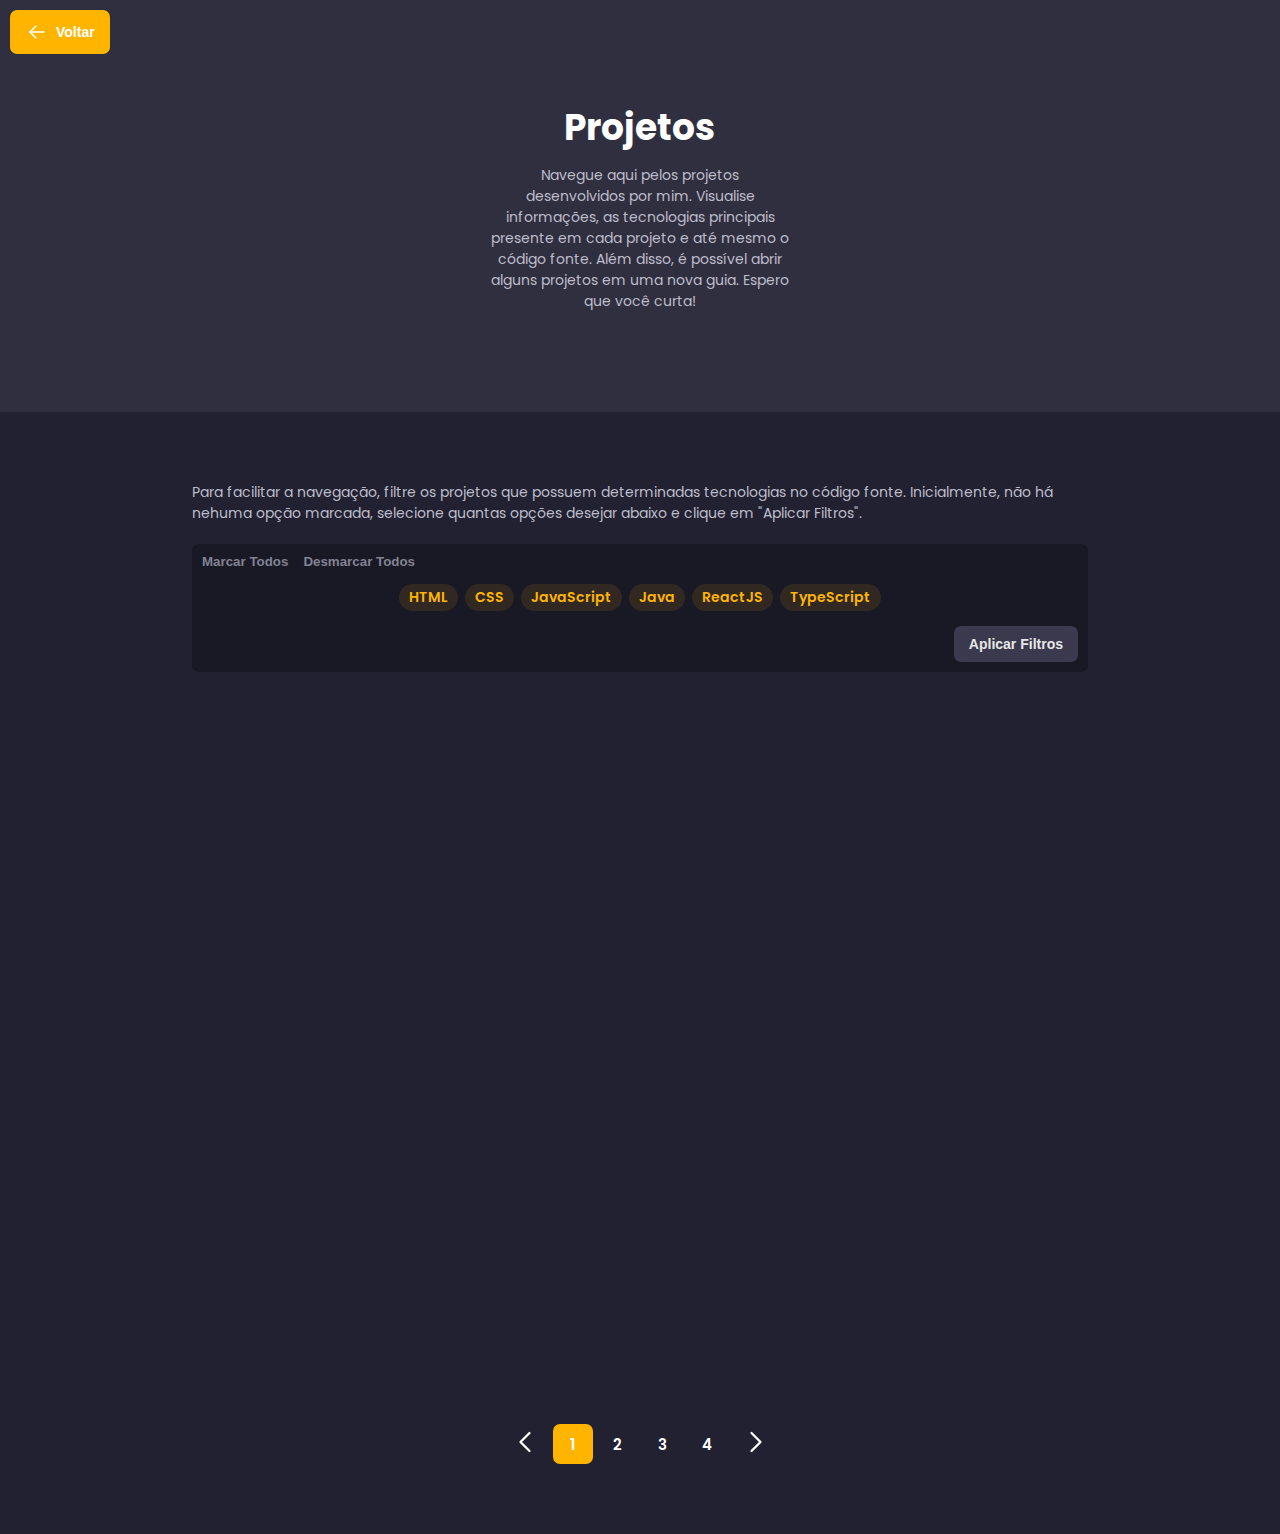
<file: projects.html>
<!DOCTYPE html>
<html lang="en">
<head>
    <meta charset="UTF-8">
    <meta http-equiv="X-UA-Compatible" content="IE=edge">
    <meta name="viewport" content="width=device-width, initial-scale=1.0">
    <title>Projetos</title>

    <link rel="stylesheet" href="./css/style.css">
    <link rel="stylesheet" href="./css/project_view.css">
    <link rel="stylesheet" href="./css/media.css">
    <link rel="preconnect" href="https://fonts.googleapis.com">
    <link rel="preconnect" href="https://fonts.gstatic.com" crossorigin>
    <link href="https://fonts.googleapis.com/css2?family=Poppins:wght@200;300;400;500;600;700&display=swap" rel="stylesheet">
</head>
<body>
    <div class="project-view">
        <div class="view">
            <svg xmlns="http://www.w3.org/2000/svg" class="icon icon-tabler icon-tabler-x btn" width="24" height="24" viewBox="0 0 24 24" stroke-width="1.5" stroke="#ffffff" fill="none" stroke-linecap="round" stroke-linejoin="round">
                <path stroke="none" d="M0 0h24v24H0z" fill="none"/>
                <line x1="18" y1="6" x2="6" y2="18" />
                <line x1="6" y1="6" x2="18" y2="18" />
            </svg>
            <div class="content">
                <div class="header-content">
                    <div class="date">
                        <svg xmlns="http://www.w3.org/2000/svg" class="icon icon-tabler icon-tabler-calendar-event" width="20" height="20" viewBox="0 0 24 24" stroke-width="1.5" stroke="#636377" fill="none" stroke-linecap="round" stroke-linejoin="round">
                            <path stroke="none" d="M0 0h24v24H0z" fill="none"/>
                            <rect x="4" y="5" width="16" height="16" rx="2" />
                            <line x1="16" y1="3" x2="16" y2="7" />
                            <line x1="8" y1="3" x2="8" y2="7" />
                            <line x1="4" y1="11" x2="20" y2="11" />
                            <rect x="8" y="15" width="2" height="2" />
                        </svg>
                        <p>Mar 2022</p>
                    </div>
                    <h1 class="title">Título do Projeto</h1>
                    <ul class="technologies">
                        <li>HTML</li>
                        <li>CSS</li>
                        <li>JavaScript</li>
                    </ul>
                </div>
                <div class="body-content">
                    <h2 class="subtitle">Links</h2>
                    
                    <ul class="links">
                        <a href="#"><li class="btn">Site</li></a>
                        <a href="#"><li class="btn">Github</li></a>
                    </ul>

                    <h2 class="subtitle">Sobre o projeto</h2>

                    <div class="text-content">
                        <p class="text description">Lorem ipsum dolor sit, amet consectetur adipisicing elit. Esse, quod. Tenetur dignissimos, odit aliquid praesentium doloribus cumque ipsa in architecto incidunt doloremque modi consectetur earum nihil, nobis suscipit deserunt asperiores. Lorem ipsum dolor sit, amet consectetur adipisicing elit. Esse, quod. Tenetur dignissimos, odit aliquid praesentium doloribus cumque ipsa in architecto incidunt doloremque modi consectetur earum nihil, nobis suscipit deserunt asperiores.</p>
                    </div>
                </div>
            </div>
            <!-- <div class="image">
                <img src="./img/captura_jogo_da_velha.png" alt="jogo da velha">
            </div> -->
        </div>
    </div>
    <a href="./index.html#projects">
        <button class="btn button-800" id="back-button">
            <svg xmlns="http://www.w3.org/2000/svg" class="icon icon-tabler icon-tabler-arrow-left" width="24" height="24" viewBox="0 0 24 24" stroke-width="1.5" stroke="#ffffff" fill="none" stroke-linecap="round" stroke-linejoin="round">
            <path stroke="none" d="M0 0h24v24H0z" fill="none"/>
            <line x1="5" y1="12" x2="19" y2="12" />
            <line x1="5" y1="12" x2="11" y2="18" />
            <line x1="5" y1="12" x2="11" y2="6" />
            </svg>
            Voltar
        </button>
    </a>
    <main>
        <section id="home">
            <h1 class="section-title">Projetos</h1>
            <p class="text">Navegue aqui pelos projetos desenvolvidos por mim. Visualise informações, as tecnologias principais presente em cada projeto e até mesmo o código fonte. Além disso, é possível abrir alguns projetos em uma nova guia. Espero que você curta!</p>
        </section>
        <section>
            <p class="text">Para facilitar a navegação, filtre os projetos que possuem determinadas tecnologias no código fonte. Inicialmente, não há nehuma opção marcada, selecione quantas opções desejar abaixo e clique em "Aplicar Filtros".</p>
            
            <div class="filter">
                <div class="selection-options">
                    <button class="btn" id="check-all">Marcar Todos</button>
                    <button class="btn" id="uncheck-all">Desmarcar Todos</button>
                </div>
                <ul class="options">
                    <input type="checkbox" id="html" name="technology">
                    <label class="btn" for="html">HTML</label>
                    <input type="checkbox" id="css" name="technology">
                    <label class="btn" for="css">CSS</label>
                    <input type="checkbox" id="javascript" name="technology">
                    <label class="btn" for="javascript">JavaScript</label>
                    <input type="checkbox" id="java" name="technology">
                    <label class="btn" for="java">Java</label>
                </ul>
                <button class="btn button-400 apply-filter">Aplicar Filtros</button>
            </div>
            <div class="projects-content">
                <!-- <div class="card">
                    <div class="info">
                        <div class="card-content">
                            <h2 class="title">Habits</h2>
                            <p class="text">Projeto desenvolvido na NLW Setup, evento promovido pela Rocketsear. Habits consistem em um site para registros/checklist de rotinas diárias, como beber água, caminhar, estudar etc</p>
                        </div>
                        <ul class="technologies">
                            <li class="technology">HTML</li>
                            <li class="technology">CSS</li>
                            <li class="technology">JavaScript</li>
                        </ul>
                    </div>
                    <div class="card-img">
                        <img src="./img/captura_habits.png">
                    </div>
                </div> -->
            </div>

            <div class="paginator">
                <!-- <svg xmlns="http://www.w3.org/2000/svg" class="icon icon-tabler icon-tabler-chevron-left" width="36" height="36" viewBox="0 0 24 24" stroke-width="1.5" stroke="#ffffff" fill="none" stroke-linecap="round" stroke-linejoin="round">
                    <path stroke="none" d="M0 0h24v24H0z" fill="none"/>
                    <polyline points="15 6 9 12 15 18" />
                </svg>
                <div>
                    <span>1</span>
                    <span>2</span>
                    <span>3</span>
                </div>
                <svg xmlns="http://www.w3.org/2000/svg" class="icon icon-tabler icon-tabler-chevron-right" width="36" height="36" viewBox="0 0 24 24" stroke-width="1.5" stroke="#ffffff" fill="none" stroke-linecap="round" stroke-linejoin="round">
                    <path stroke="none" d="M0 0h24v24H0z" fill="none"/>
                    <polyline points="9 6 15 12 9 18" />
                </svg> -->
            </div>
        </section>
    </main>
    <script src="./js/main.js"></script>
</body>
</html>
</file>
<file: css/style.css>
* {
    margin: 0;
    padding: 0;
    text-decoration: none;
    list-style: none;
    box-sizing: border-box;
}

html {
    scroll-behavior: smooth;
}

body {
    font-family: 'Poppins', sans-serif;
}

.btn:hover {
    cursor: pointer;
}

.button-400 {
    background-color: #3A394D;
    /* width: 180px; */
    color: rgb(231, 231, 231);
    font-weight: 600;
    font-size: 14px;
    display: flex;
    align-items: center;
    gap: 7px;
    padding: 10px 15px;
    border-radius: 7px;
    border: none;  
    width: fit-content;
}

.button-800 {
    background-color: #FFB500;
    /* width: 180px; */
    color: white;
    font-weight: 600;
    font-size: 14px;
    display: flex;
    align-items: center;
    gap: 7px;
    padding: 10px 15px;
    border-radius: 7px;
    border: none;  
    width: fit-content;
    transition: background .3s;
}

.button-800:hover {
    background-color: #fcce59;
}

.text {
    /* color: #9696ab; */
    color: #BDBDCA;
    font-size: 14px;
}

/* ----- SIDE NAVIGATION ----- */

.side-navigation {
    background-color: #212131;
    position: fixed;
    top: 0;
    padding: 25px 35px;
    /* padding-top: 20px; */
    box-sizing: border-box;
    height: 100%;
    border-right: 1px solid #302F40;
    display: flex;
    flex-direction: column;
    justify-content: space-between;
}

.side-navigation .logo {
    font-size: 32px;
    color: #FFB500;
    font-weight: 800;
}

.side-navigation ul {
    display: flex;
    flex-direction: column;
    gap: 10px;
}

.side-navigation ul a {
    color: #BDBDCA;
    display: flex;
    align-items: center;
    gap: 10px;
    font-size: 16px;
    font-weight: 500;
    transition: all .3s;
}

.side-navigation ul a svg {
    transition: all .3s;
}

.side-navigation ul a:hover, .side-navigation ul a:hover svg {
    color: #FFB500;
    stroke: #FFB500;
}

.side-navigation .media {
    display: flex;
    gap: 10px;
}

.side-navigation .media .whatsapp {
    background-color: #1c9e4c;
    display: flex;
    padding: 5px;
    border-radius: 50px;
    width: 38px;
    height: 38px;
}

.side-navigation .media .github {
    background-color: #6879D9;
    display: flex;
    padding: 5px;
    border-radius: 50px;
    width: 38px;
    height: 38px;
}

/* ----- MAIN ----- */

main {
    background-color: #212131;
}

section {
    padding: 70px 15%;
}

/* INÍCIO */

#home {
    background-color: #302F40;
    display: flex;
    flex-direction: column;
    align-items: center;
    justify-content: center;
    padding: 100px 0px;
    gap: 10px;
}

#home img {
    width: 173px; /* width of container */
    height: 173px; /* height of container */
    object-fit: cover;
    object-position: top; /* try 20px 10px */ 
    border-radius: 200px;
}

.section-title {
    font-size: 36px;
    font-weight: bold;
    color: white;
}

.section-title span {
    color: #FFB500;
}

#home .subtitle {
    font-size: 20px;
    font-weight: 500;
    color: white;
}

#home .text {
    max-width: 300px;
    text-align: center;
}

h2.title {
    font-size: 24px;
    color: white;
}

/* SOBRE MIM */

#about-me {
    display: flex;
    /* justify-content: space-between; */
    gap: 50px;    
    /* flex-wrap: wrap; */
}

#about-me img {
    /* width: 500px; */
    height: 400px;
    border-radius: 7px;
}

#about-me  .info {
    display: flex;
    flex-direction: column;
    gap: 15px;
    /* width: 480px; */
}

#about-me  .info .description {
    text-align: justify;
}


#about-me .info .resume {
    display: flex;
    /* flex-direction: column; */
    flex-wrap: wrap;
    border: 1px solid #FFB500;
    border-radius: 7px;
    padding: 20px 0;

}

#about-me .info .resume div {
    padding: 0 10px;
}

#about-me .info p span {
    color: white;
    font-weight: 500;
}

/* #btn-download {
    background-color: #FFB500;
    width: 180px;
    color: white;
    font-weight: 600;
    font-size: 15px;
    display: flex;
    align-items: center;
    gap: 7px;
    padding: 10px;
    border-radius: 7px;
} */

/* CONQUISTAS */

#achievements {
    display: flex;
    flex-direction: column;
    align-items : center;
    gap: 23px;
}

.timeline {
    max-width: 550px;
    padding: 15px;
    display: flex;
    flex-direction: column;
    align-items: center;
    gap: 5px;
}

.timeline .achievement {
    border-radius: 7px;
    border: 1px solid #FFB500;
    padding: 15px;
    width: 100%;
}

.timeline .achievement .date {
    color: #ce9400;
    display: flex;
    gap: 7px;
    font-size: 13px;
    align-items: center;
    /* font-weight: 300; */
    margin-bottom: 10px;
}

.achievement.disable {
    border: 1px solid #A1A1AD;
}

.achievement.disable .title {
    color: #BDBDCA;
}

.achievement.disable .date p {
    color: #F76D00;
}

.achievement.disable .icon-tabler-calendar-event {
    stroke: #F76D00;
}

.achievement.disable .text {
    color: #7E7E7E;
}

/* PROJETOS */
#projects {
    display: flex;
    flex-direction: column;
    align-items: center;
    gap: 23px;
}

#projects .section-title {
    margin-bottom: 23px;
}

.card {
    display: flex;
    /* height: 140px; */
    border: 1px solid #ffb500;
    border-radius: 7px;
    overflow: hidden;
    margin-bottom: 30px;
    transition: background-color .4s;
}

.card:hover{
    cursor: pointer;
    background-color: rgba(255, 183, 0, 0.05);
}

.card .title {
    margin-bottom: 4px;
}

.card .info {
    display: flex;
    flex-direction: column;
    height: 100%;
    justify-content: space-between;
    padding: 10px;
    flex: 2;
}

.card .info .text {
    overflow: hidden;
    text-overflow: ellipsis;
    display: -webkit-box;
    -webkit-line-clamp: 2;
    -webkit-box-orient: vertical;
    margin-bottom: 7px;
}

.technologies {
    display: flex;
    gap: 7px;
    flex-wrap: wrap;
}

.technologies li {
    color: #FFB500;
    background-color: rgba(255, 199, 0, 0.12);
    font-size: 11px;
    padding: 3px 10px;
    border-radius: 20px;
}

.card-img {
    /* height: auto; */
    flex: 1;
    overflow: hidden;
}

.card-img img {
    width: 100%;
    height: 100%;
    object-fit: cover;
    object-position: top;
}

.btn-see-more {
    padding: 10px 20px;
    background-color: transparent;
    border: 0.1px solid #FFB500;
    border-radius: 50px;
    display: flex;
    align-items: center;
    gap: 7px;
    font-size: 20px;
    color: #BDBDCA;
    transition: color .4s, background-color .4s;
}

.icon-tabler-arrow-right, .icon-tabler-arrow-left {
    transition: stroke .4s, transform .2s;
}

.btn-see-more:hover{
    background-color: rgba(255, 183, 0, 0.05);
    color: #FFB500;
    /* stroke: #FFB500; */
}

.btn:hover .icon-tabler-arrow-right {
    stroke: #FFB500;
    transform: translateX(5px);
}

.btn:hover .icon-tabler-arrow-left {
    /* stroke: #FFB500; */
    transform: translateX(-5px);
}



/* CONTATO */

#contact {
    display: flex;
    gap: 20px;
    justify-content: space-around;
    flex-wrap: wrap;
}

#contact .content{
    flex: 1;
}

#contact .content-info {
    margin-top: 30px;   
}

#contact .content-info .info {
    margin-bottom: 20px;
}

.info h3 {
    color: white;
    font-size: 20px;
}

.content-info .info div {
    display: flex;
    gap: 10px;
}

#contact form {
    width: 300px;
    display: flex;
    flex-direction: column;
    gap: 10px;
    align-items: flex-end;
    max-width: 300px;
    flex: 1;
}

#contact form input, #contact form textarea {
    background-color: #39384C;
    color: white;
    border: none;
    /* outline: 1px solid #FFB500; */
    padding: 10px 15px;
    border-radius: 7px;
    font-size: 14px;
    font-family: 'Poppins', sans-serif;
    max-width: 300px;
    min-width: 100%;
}

#contact form input:focus, #contact form textarea:focus {
    outline: 1px solid #FFB500;
}

/* #contact form button {
    display: flex;
    justify-content: center;
    align-items: center;
    gap: 10px;
    border-radius: 7px;
    border: none;
    background-color: #FFB500;
    color: white;
    padding: 10px;
    font-size: 14px;
    font-weight: 600;
    width: 150px;
    transition: all .4s;
} */

#contact ::-webkit-input-placeholder {
    color: #7e8680;
 }
 
 #contact :-moz-placeholder { /* Firefox 18- */
    color: #7e8680;  
 }
 
 #contact ::-moz-placeholder {  /* Firefox 19+ */
    color: #7e8680;  
 }
 
 #contact :-ms-input-placeholder {  
    color: #7e8680;  
 }

input:-webkit-autofill {
    -webkit-box-shadow: 0 0 0 30px #39384C inset;
}
 
/* Cor do texto do autocomplete */
input:-webkit-autofill {
    -webkit-text-fill-color: white !important;
}


/* ----- PROJETOS ----- */
.filter {
    display: flex;
    flex-direction: column;
    gap: 15px;
    margin-top: 20px;
    background-color: #191925;
    border-radius: 7px;
    padding: 10px;
    margin-bottom: 100px;
}

.filter .selection-options {
    display: flex;
    gap: 15px;
}

.filter .selection-options .btn {
    background-color: transparent;
    border: none;
    color: #828293;
    font-weight: 600;
}

.filter .selection-options .btn:hover {
    color: #BDBDCA;
}

.filter .options {
    display: flex;
    flex-wrap: wrap;
    align-items: center;
    justify-content: center;
    gap: 7px;
}

.filter .options input {
    display: none;
}

.filter .options label {
    font-size: 14px;
    font-weight: 600;
    color: #FFB500;
    background-color: rgba(255, 181, 0, .1);
    padding: 3px 10px;
    border-radius: 20px
}

.filter .options input:checked + label {
    background-color: #FFB500;
    color: white; 
}

.filter .technologies li:hover {
    cursor: pointer;
}

#back-button {
    position: fixed;
    top: 10px;
    left: 10px;
}

.apply-filter {
    align-self: flex-end;
}

/* ----- PAGINATOR ----- */
.paginator {
    display: flex;
    flex-direction: row;
    gap: 10px;
    justify-content: center;
}

.paginator svg:hover {
    cursor: pointer;
}

.paginator div {
    display: flex;
    gap: 5px;
}

.paginator div span {
    display: flex;
    align-items: center;
    justify-content: center;
    width: 40px;
    height: 40px;
    border: none;
    border-radius: 7px;
    background-color: transparent;
    color: white;
    font-size: 15px;
    font-weight: 600;
}

.paginator div span:hover{
    background-color: #302F40;
    /* border: 1px solid #ffb500; */
    cursor: pointer;
}

.error-message {
    display: flex;
    flex-direction: column;
    align-items: center;
    margin-bottom: 100px;
    text-align: center;
}

.error-message h2{
    font-size: 26px;
    font-weight: 500;
    /* color: #4f4f6c; */
    color: #BDBDCA;
}
</file>
<file: css/project_view.css>
.project-view {
    position: fixed;
    z-index: 2;
    top: 0;
    display: flex;
    background-color: rgba(0, 0, 0, 0.6);
    height: 100vh;
    width: 100vw;
    align-items: center;
    justify-content: center;
    visibility: hidden;
}

.project-view .view {
    position: relative;
    display: flex;
    flex-direction: column-reverse;
    background-color: #212131;
    max-width: 600px;
    width: 600px;
    margin: 0 35px;
    height: 80%;
    border-radius: 10px;
    overflow: hidden;
}

.project-view .image {
    /* flex: 3; */
    height: 220px;
    width: 100%;
    /* overflow: hidden; */
    /* border-radius: 10px; */
    /* visibility: hidden; */
    /* display: block; */
    border-bottom: 1px solid #302F40;
    background-color: #212131;
}

.project-view img {
    height: 100%;
    width: 100%;
    object-fit: cover;
    object-position: top;

    backdrop-filter: blur(5px) saturate(150%);
    -webkit-backdrop-filter: blur(16px) saturate(180%);
    background-color: rgba(0, 0, 0, 0.3);
}

.project-view .icon-tabler-x{
    position: absolute;
    z-index:1;
    top: 10px;
    right: 10px;
    background-color: rgba(0, 0, 0, 0.5);
    padding: 3px;
    box-sizing: content-box;
    border-radius: 30px;
}

.project-view .content {
    flex: 3;
    padding: 20px;
    display: flex;
    flex-direction: column;
    /* padding-right: 6px; */
    position: relative;
    overflow-y: scroll;
}


.project-view .date {
    display: flex;
    align-items: center;
    gap: 7px;
    /* color: #FFB500; */
    color: #636377;
    font-size: 15px;
    font-weight: 500;
}

.project-view .title {
    font-size: 32px;
    color: white;
    opacity: 0;
}

.technologies {
    opacity: 0;
}

.project-view .subtitle {
    font-size: 20px;
    color: white;
    margin-top: 25px;
    font-weight: 600;
    opacity: 0;
}

.project-view .links {
    display: flex;
    gap: 7px;
    overflow-x: auto;
    opacity: 0;
}

.project-view .links::-webkit-scrollbar {
    /* width: 0; */
    height: 0;
}

.project-view .links li {
    font-size: 14px;
    font-weight: 600;
    color: #D4D4D4;
    background-color: #3A394D;
    padding: 3px 12px;
    border-radius: 20px;
}

.project-view .body-content {
    flex-grow: 1;
    display: flex;
    flex-direction: column;
}
.project-view .text-content {
    /* display: flex; */
    /* height: auto; */
    /* flex-grow: 1; */
    height: inherit;
    text-align: justify;
    /* overflow: scroll; */
    /* height: 50px; */
    /* margin-right: 3px; */
    opacity: 0;
}

::-webkit-scrollbar {
    width: 8px;
}

::-webkit-scrollbar-track {
    background-color: #212131; 
}

::-webkit-scrollbar-thumb {
    background: #3A394D; 
    /* border-radius: 10px; */
}

.animation-zoom-in {
    animation: zoom-i .2s ease forwards;
}
.animation-zoom-out {
    animation: zoom-o .2s ease forwards;
}
.animation-emerge-left {
    animation: emerge-left .5s ease forwards;
}
.animation-emerge-right {
    animation: emerge-right .5s ease forwards;
}
.animation-emerge-bottom {
    animation: emerge-bottom .5s ease forwards;
}
.animation-emerge-top {
    animation: emerge-top .5s ease forwards;
}

@keyframes zoom-i {
    from {
        opacity: 0;
        transform: scale(0.5);
    } to {
        opacity: 1;
        transform: scale(1);
    }
}

@keyframes zoom-o {
    from {
        opacity: 1;
        transform: scale(1);
    } to {
        opacity: 0;
        transform: scale(0.5);
    }
}

@keyframes emerge-bottom {
    from {
        opacity: 0;
        transform: translateY(70px);
    } to {
        opacity: 1;
        transform: translateY(0);
    }
}

@keyframes emerge-top {
    from {
        opacity: 0;
        transform: translateY(-30px);
    } to {
        opacity: 1;
        transform: translateY(0);
    }
}

@keyframes emerge-right {
    from {
        opacity: 0;
        transform: translateX(70px);
    } to {              
        opacity: 1;
        transform: translateX(0);
    }
}

@keyframes emerge-left {
    from {
        opacity: 0;
        transform: translateX(-100px);
    } to {              
        opacity: 1;
        transform: translateX(0);
    }
}
</file>
<file: css/media.css>
@media (max-width: 1100px) {
    /* ----- index.html ----- */
    .side-navigation {
        padding: 25px 25px;
    }
    section {
        padding: 70px 60px;
    }
    #about-me img {
        /* width: 500px; */
        height: 360px;
    }
}

@media (max-width: 850px) {
    /* ----- index.html ----- */
    .side-navigation {
        padding: 25px 0px;
        width: 90px;
        align-items: center;
    }
    .side-navigation a p{
        display: none;
    }
    .side-navigation .media {
        flex-direction: column;
    }
    #home .text {
        width: 300px;
    }
    section {
        padding: 70px 20px;
    }

    #about-me {
        flex-direction: column;
    }

    #about-me img {
        height: auto;
        width: 250px;
        align-self: center;
    }
}

/* @media (max-width: 750px) {
    .project-view .view{
        flex-direction: column-reverse;
        height: 100%;
    }
} */

@media (max-width: 600px) {
    .side-navigation {
        display: none;
    }
    section {
        padding: 70px 20px;
    }
}
</file>
